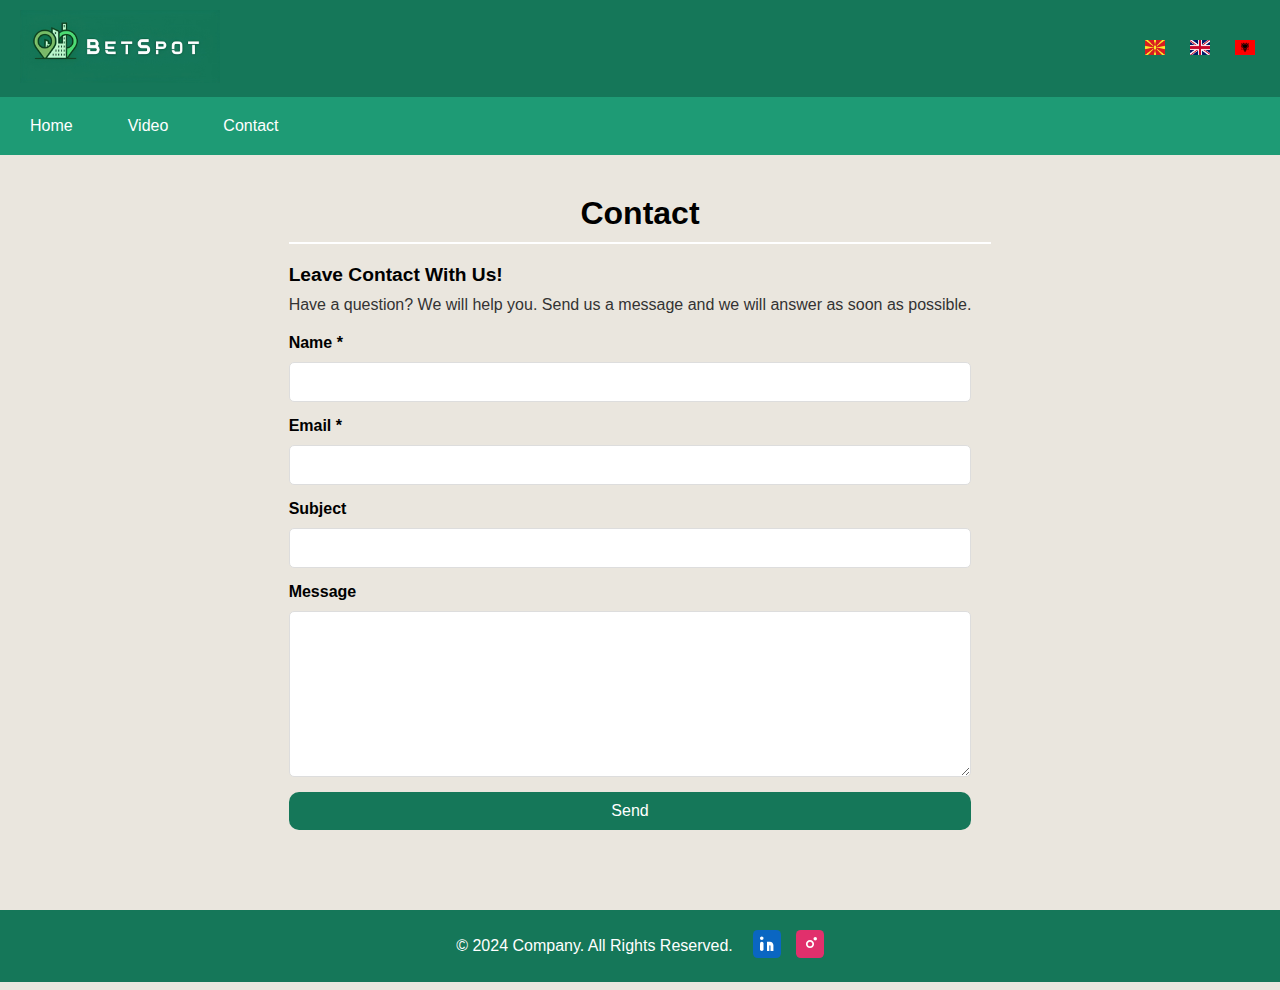
<file: contact_page.html>
<!DOCTYPE html>
<html lang="en">
<head>
    <meta charset="UTF-8">
    <meta name="viewport" content="width=device-width, initial-scale=1.0">
    <title>Contact Page</title>
    <link rel="stylesheet" href="style_contact.css">
    <script src="language-switch.js"></script>

</head>

<header>
    <div class="top-header">
        <div class="logo">
            <a href="index.html">
                <img src="logo/betspot.png" alt="Company Logo" width="200">
            </a>
        </div>
        <div class="language buttons">
            <button><img src="flags/mk.png" alt="Macedonian" width="20" height="15"></button>
            <button><img src="flags/en.png" alt="English" width="20" height="15"></button>
            <button><img src="flags/al.png" alt="Albanian" width="20" height="15"></button>
        </div>
    </div>
    <div class="bottom-header">
        <nav class="action buttons">
            <a href="index.html">Home</a>
            <a href="video.html">Video</a>
            <a href="contact_page.html">Contact</a>
        </nav>
    </div>
</header>


<body>

    <div class="contact-page">
        <h1>Contact</h1>
        <hr>
        <div class="contact-content">
            <!--Form Section-->
            <div class="form-section">
                <h2>Leave Contact With Us!</h2>
                <p>Have a question? We will help you. Send us a message and we will answer as soon as possible.</p>
                <form action="https://formsubmit.co/sopkoski.goce@gmail.com" method="POST">
                    <label for="name">Name *</label>
                    <input type="text" id="name" name="name" required>

                    <label for="email">Email *</label>
                    <input type="email" id="email" name="email" required>

                    <label for="subject">Subject</label>
                    <input type="text" id="subject" name="subject">

                    <label for="message">Message</label>
                    <textarea id="message" name="message" rows="8"></textarea>

                    <button type="submit">Send</button>

                </form>
            </div>

            <!--Map and Contact Info Section-->
            <div class="map-section">
                <!--Map-->
            </div>
        </div>
    </div>
    <!--Footer Section-->
    <footer>
        <div class="footer-content">
            <p>&copy; 2024 Company. All Rights Reserved.</p>
            <div class="footer-icons">
                <a href="https://www.linkedin.com/in/goce-shopkoski-315998176/" target="_blank" rel="noopener" aria-label="LinkedIn">
                    <svg width="28" height="28" viewBox="0 0 24 24" fill="none" xmlns="http://www.w3.org/2000/svg">
                        <rect width="24" height="24" rx="4" fill="#0A66C2"/>
                        <path d="M7.5 8.5C8.32843 8.5 9 7.82843 9 7C9 6.17157 8.32843 5.5 7.5 5.5C6.67157 5.5 6 6.17157 6 7C6 7.82843 6.67157 8.5 7.5 8.5Z" fill="white"/>
                        <rect x="6" y="10" width="3" height="8" rx="1.5" fill="white"/>
                        <path d="M12 10H14.5C16.1569 10 17.5 11.3431 17.5 13V18H15V13.5C15 13.2239 14.7761 13 14.5 13C14.2239 13 14 13.2239 14 13.5V18H12V10Z" fill="white"/>
                    </svg>
                </a>
                <a href="https://www.instagram.com/_shopkoskig/" target="_blank" rel="noopener" aria-label="Instagram">
                    <svg width="28" height="28" viewBox="0 0 24 24" fill="none" xmlns="http://www.w3.org/2000/svg">
                        <rect width="24" height="24" rx="4" fill="#E1306C"/>
                        <path d="M12 8.5C10.067 8.5 8.5 10.067 8.5 12C8.5 13.933 10.067 15.5 12 15.5C13.933 15.5 15.5 13.933 15.5 12C15.5 10.067 13.933 8.5 12 8.5ZM12 14C10.8954 14 10 13.1046 10 12C10 10.8954 10.8954 10 12 10C13.1046 10 14 10.8954 14 12C14 13.1046 13.1046 14 12 14Z" fill="white"/>
                        <circle cx="16.5" cy="7.5" r="1.5" fill="white"/>
                    </svg>
                </a>
            </div>
        </div>
    </footer>
</body>
</html>

<script>

</script>
</file>
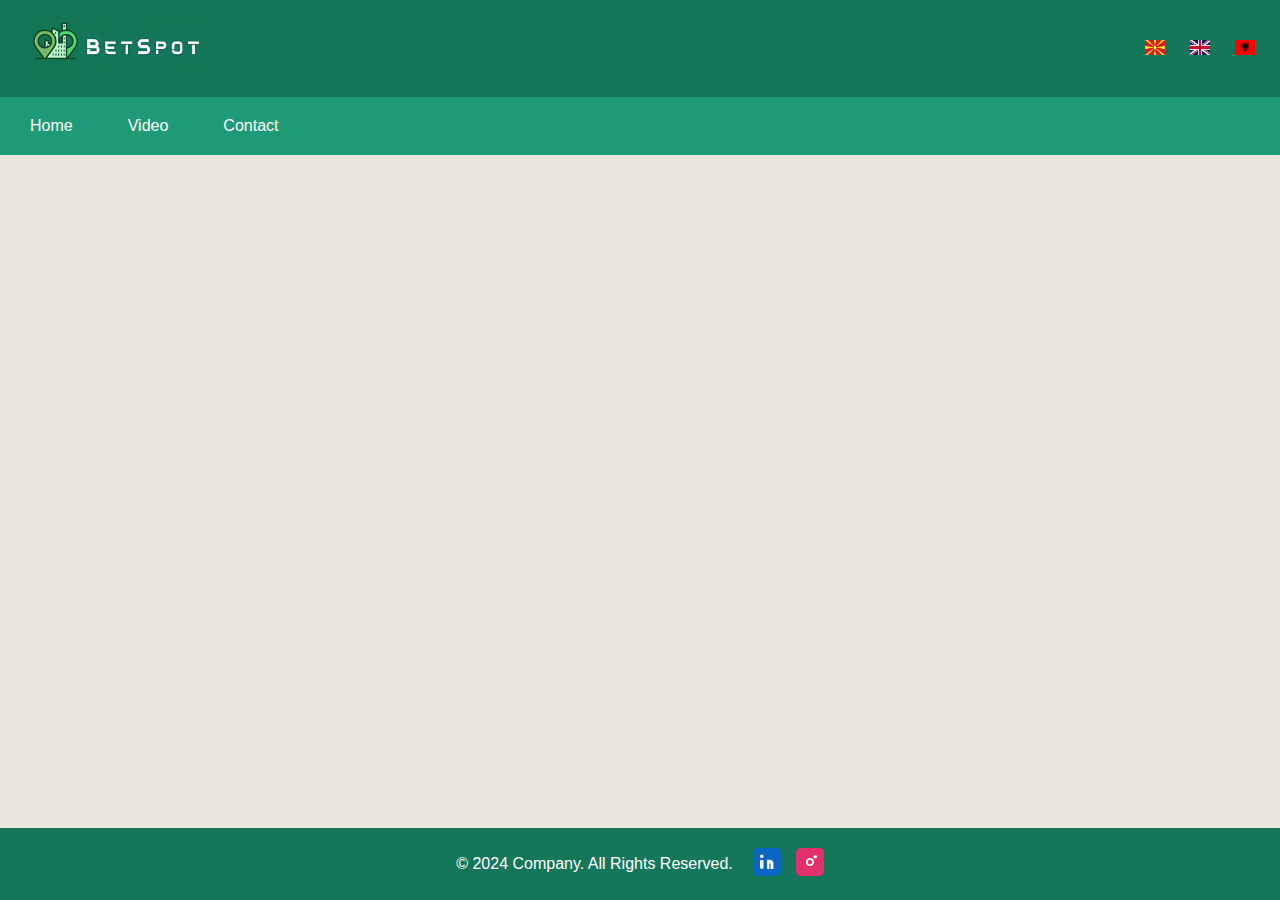
<file: video.html>
<!DOCTYPE html>
<html lang="en">
<head>
    <meta charset="UTF-8">
    <meta name="viewport" content="width=device-width, initial-scale=1.0">
    <link rel="stylesheet" href="style_video.css">
    <link rel="stylesheet" href="https://js.arcgis.com/4.30/esri/themes/light/main.css">
    <script src="https://js.arcgis.com/4.30/"></script>
    <script src="language-switch.js"></script>
    <title>BetSpot </title>
</head>
<body>



<!-- Header section -->
<header>
    <div class="top-header">
        <div class="logo">
            <a href="index.html">
                <img src="logo/betspot.png" alt="Company Logo" width="200">
            </a>
        </div>
        <div class="language buttons">
            <button><img src="flags/mk.png" alt="Macedonian" width="20" height="15"></button>
            <button><img src="flags/en.png" alt="English" width="20" height="15"></button>
            <button><img src="flags/al.png" alt="Albanian" width="20" height="15"></button>
        </div>
    </div>
    <div class="bottom-header">
        <nav class="action buttons">
            <a href="index.html">Home</a>
            <a href="video.html">Video</a>
            <a href="contact_page.html">Contact</a>
        </nav>
    </div>
</header>


<iframe class="video" src="https://www.youtube.com/embed/pjCRZY8Rwg0?si=P1yd57DHVydKCZnf" title="YouTube video player" frameborder="0" allow="accelerometer; autoplay; clipboard-write; encrypted-media; gyroscope; picture-in-picture; web-share" allowfullscreen></iframe>

<!--    <div class="video-container" style="width: 100%">-->
<!--        <iframe src="https://www.youtube.com/embed/voqdFtr7FjU?si=IoomS0ZzMKePexFS"-->
<!--                title="YouTube video player"-->
<!--                allow="accelerometer; autoplay; clipboard-write; encrypted-media; gyroscope; picture-in-picture; web-share"-->
<!--                referrerpolicy="strict-origin-when-cross-origin"-->
<!--                allowfullscreen>-->
<!--        </iframe>-->
<!--    </div>-->



<!-- Footer Section -->
<footer>
    <div class="footer-content">
        <p>&copy; 2024 Company. All Rights Reserved.</p>
        <div class="footer-icons">
            <a href="https://www.linkedin.com/in/goce-shopkoski-315998176/" target="_blank" rel="noopener" aria-label="LinkedIn">
                <svg width="28" height="28" viewBox="0 0 24 24" fill="none" xmlns="http://www.w3.org/2000/svg">
                    <rect width="24" height="24" rx="4" fill="#0A66C2"/>
                    <path d="M7.5 8.5C8.32843 8.5 9 7.82843 9 7C9 6.17157 8.32843 5.5 7.5 5.5C6.67157 5.5 6 6.17157 6 7C6 7.82843 6.67157 8.5 7.5 8.5Z" fill="white"/>
                    <rect x="6" y="10" width="3" height="8" rx="1.5" fill="white"/>
                    <path d="M12 10H14.5C16.1569 10 17.5 11.3431 17.5 13V18H15V13.5C15 13.2239 14.7761 13 14.5 13C14.2239 13 14 13.2239 14 13.5V18H12V10Z" fill="white"/>
                </svg>
            </a>
            <a href="https://www.instagram.com/_shopkoskig/" target="_blank" rel="noopener" aria-label="Instagram">
                <svg width="28" height="28" viewBox="0 0 24 24" fill="none" xmlns="http://www.w3.org/2000/svg">
                    <rect width="24" height="24" rx="4" fill="#E1306C"/>
                    <path d="M12 8.5C10.067 8.5 8.5 10.067 8.5 12C8.5 13.933 10.067 15.5 12 15.5C13.933 15.5 15.5 13.933 15.5 12C15.5 10.067 13.933 8.5 12 8.5ZM12 14C10.8954 14 10 13.1046 10 12C10 10.8954 10.8954 10 12 10C13.1046 10 14 10.8954 14 12C14 13.1046 13.1046 14 12 14Z" fill="white"/>
                    <circle cx="16.5" cy="7.5" r="1.5" fill="white"/>
                </svg>
            </a>
        </div>
    </div>
</footer>
</file>
<file: style_contact.css>
* {
    margin: 0;
    padding: 0;
    box-sizing: border-box;
}

body {
    font-family: Arial, sans-serif;
    background-color: #eae6de;
    min-height: 100vh;
    display: flex;
    flex-direction: column;
}

/* Header Styles */
.top-header {
    display: flex;
    justify-content: space-between;
    align-items: center;
    padding: 10px 20px;
    background-color: #157759;
    color: white;
}

.bottom-header {
    display: flex;
    padding: 10px;
    background-color: #1e9b75;
    color: white;
}

.buttons {
    display: flex;
    gap: 15px;
}

.buttons a {
    display: inline-block;
    color: white;
    padding: 10px 20px;
    border-radius: 5px;
    text-decoration: none;
    font-size: 16px;
    transition: background-color 0.3s ease;
}

.buttons a:hover {
    background-color: #004d33;
}

header .language button {
    background: none;
    border: none;
    padding: 5px;
    cursor: pointer;
}

/* Contact Page Container */
.contact-page {
    max-width: 1200px;
    margin: 20px auto;
    padding: 20px;
    flex: 1;
}

.contact-page h1 {
    font-size: 2em;
    text-align: center;
    margin-bottom: 10px;
}

hr {
    border: 1px solid white;
    margin-bottom: 20px;
}

/* Contact Content Layout */
.contact-content {
    display: flex;
    gap: 20px;
    flex-wrap: wrap;
}

/* Form Section Styling */
.form-section {
    flex: 1;
    min-width: 300px;
}

.form-section h2 {
    font-size: 1.2em;
    margin-bottom: 10px;
}

.form-section p {
    margin-bottom: 20px;
    color: #333;
}

form {
    display: flex;
    flex-direction: column;
}

form label {
    font-weight: bold;
    margin-bottom: 10px;
}

form input,
form textarea {
    padding: 10px;
    font-size: 16px;
    margin-bottom: 15px;
    border: 1px solid #ddd;
    border-radius: 5px;
}

form button {
    padding: 10px;
    background-color: #157759;
    color: white;
    border: none;
    border-radius: 10px;
    cursor: pointer;
    font-size: 16px;
}

form button:hover {
    background-color: #004d33;
}

/* Footer Section */
footer {
    background-color: #157759;
    padding: 20px 0;
    text-align: center;
    color: white;
    margin-top: 40px;
}

.footer-content {
    display: flex;
    justify-content: center;
    align-items: center;
    gap: 20px;
}

.footer-icons {
    display: flex;
    gap: 15px;
    align-items: center;
}

.footer-icons a {
    display: inline-block;
    transition: transform 0.2s ease;
}

.footer-icons a:hover {
    transform: scale(1.1);
}
</file>
<file: style_video.css>
* {
    margin: 0;
    padding: 0;
    box-sizing: border-box;
}

html, body {
    height: 100%;
}

body {
    font-family: Arial, sans-serif;
    background-color: #eae6de;
    min-height: 100vh;
    display: flex;
    flex-direction: column;
}

/* Header Styles */
.top-header {
    display: flex;
    justify-content: space-between;
    align-items: center;
    padding: 10px 20px;
    background-color: #157759;
    color: white;
}

.bottom-header {
    display: flex;
    padding: 10px;
    background-color: #1e9b75;
    color: white;
}

.buttons {
    display: flex;
    gap: 15px;
}

.buttons a {
    display: inline-block;
    color: white;
    padding: 10px 20px;
    border-radius: 5px;
    text-decoration: none;
    font-size: 16px;
    transition: background-color 0.3s ease;
}

.buttons a:hover {
    background-color: #004d33;
}

header .language button {
    background: none;
    border: none;
    padding: 5px;
    cursor: pointer;
}

/* Video Container */
.video {
    width: 100%;
    height: 750px;
    margin: 0;
    padding: 0;
    display: block;
    flex-grow: 1;
}

/* Footer Section */
footer {
    background-color: #157759;
    padding: 20px 0;
    text-align: center;
    color: white;
    margin-top: 40px;
}

.footer-content {
    display: flex;
    justify-content: center;
    align-items: center;
    gap: 20px;
}

.footer-icons {
    display: flex;
    gap: 15px;
    align-items: center;
}

.footer-icons a {
    display: inline-block;
    transition: transform 0.2s ease;
}

.footer-icons a:hover {
    transform: scale(1.1);
}
</file>
